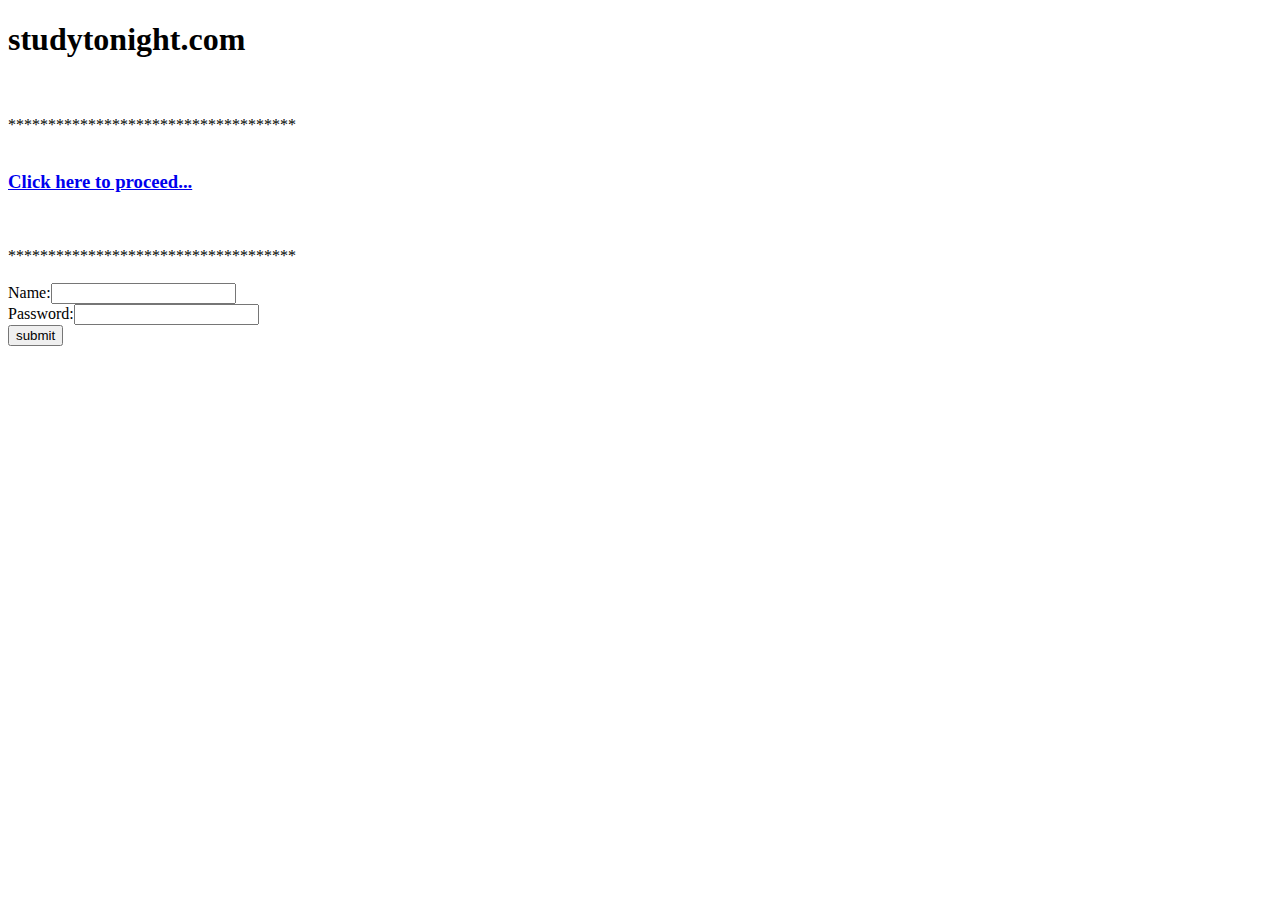
<file: ServletInception/src/main/webapp/index.html>
<!DOCTYPE html>	
<html>	
<head>	
<meta charset="ISO-8859-1">	
<title>studytonight => servlet interface example</title>	
</head>	
<body>	
<h1>studytonight.com</h1><br><br>	
************************************<br><br>	
<h3><a href="demo">Click here to proceed...</a></h3><br><br>	
************************************<br><br>	
<form method="post" action="validate">
    Name:<input type="text" name="user" /><br/>
    Password:<input type="text" name="pass" ><br/>
    <input type="submit" value="submit">
</form>
</body>	
</html>
</file>
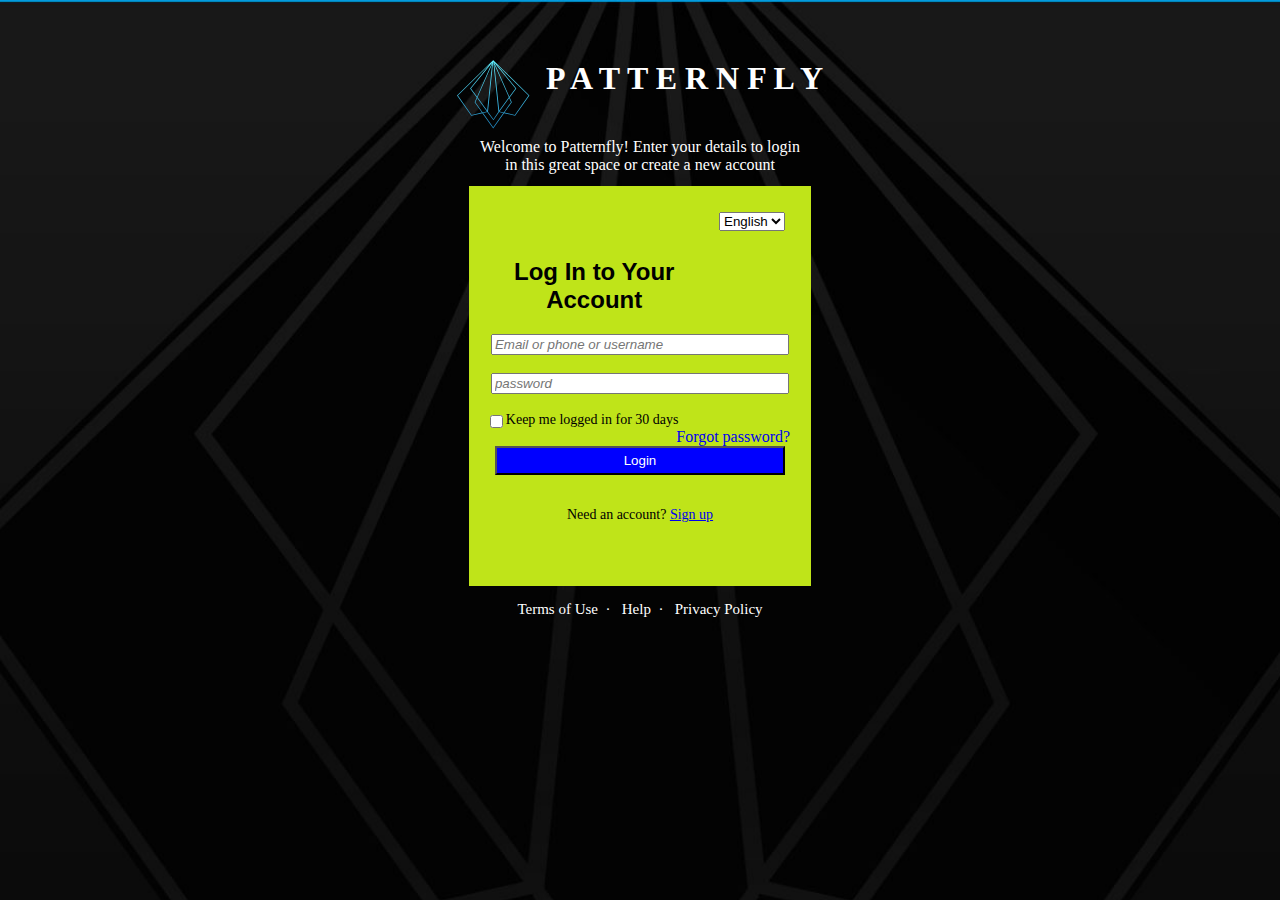
<file: HTML assignment/loginPage.htm>
<!DOCTYPE html>
<html lang="en">

<head>
    <meta charset="UTF-8">
    <meta http-equiv="X-UA-Compatible" content="IE=edge">
    <meta name="viewport" content="width=device-width, initial-scale=1.0">
    <title>LoginPageForAliens</title>
    <link rel="stylesheet" href="styles.css">

</head>

<body>

    <h1 class="title">
        <img src="icon.svg" alt="Icon image">&nbsp; P A T T E R N F L Y
    </h1>
    <p class="intro">
        Welcome to Patternfly! Enter your details to login <br>
        in this great space or create a new account
    </p>
    <div class="form">
        <div>
            <form action="none" class="language">
                <select name="language" id="language">
                    <option value="English">English</option>
                    <option value="Hindi">Hindi</option>
                </select>
            </form>
        </div>
        <br>


        <h2 class="login-message">Log In to Your Account </h2>
        <form action="none" validate>
            <input type="text" id="user" placeholder="Email or phone or username" class=" input" required><br>
            <input type="password" id="password" placeholder="password" validate class=" input" required><br>
            <input type="checkbox" value="Agree" name="checkbox" id="30 days" class="checkbox">
            <label for="30 days" class="days">Keep me logged in for 30
                days</label>
            <a href="#" style="float: right; margin-right:6%; text-decoration: none;">Forgot password?</a>
            <button type="reset" onclick="loginVerify()" class="submit">Login</button> <br>
            <p class="sign-up">Need an account? <a href="sign-up.html">Sign up</a></p>
        </form>
        <p class="terms-and-policies"></p>
    </div>
    <p class="terms-and-policies">
        <a href="#" style="color: white;text-decoration: none;">Terms of Use</a>&nbsp; &middot; &nbsp;
        <a href="#" style="color: white;text-decoration: none;">Help</a>&nbsp; &middot; &nbsp;
        <a href="#" style="color: white;text-decoration: none;">Privacy Policy</a>
    </p>
    <script src="login.js"></script>
</body>

</html>
</file>
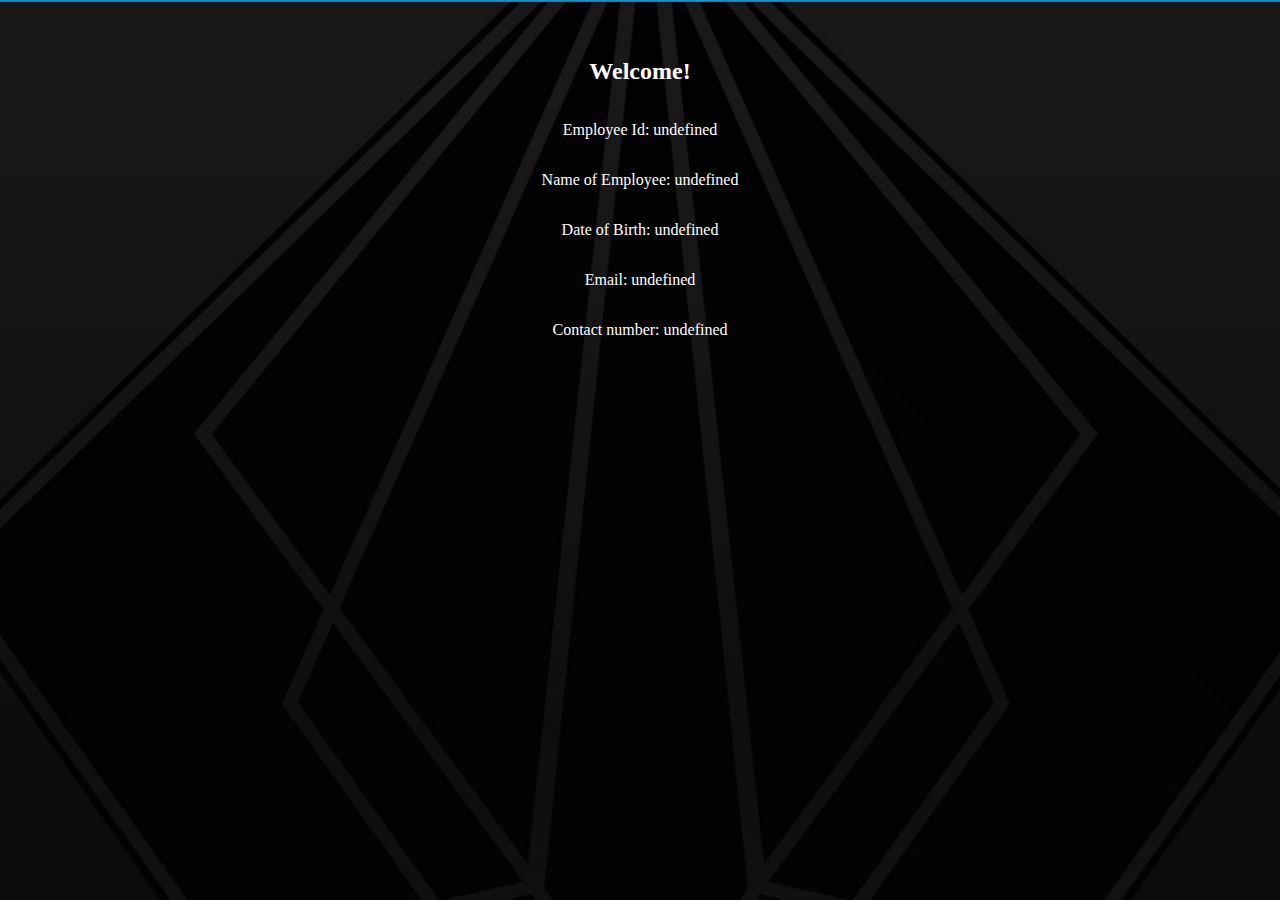
<file: HTML assignment/profile.html>
<!DOCTYPE html>
<html lang="en">

<head>
    <meta charset="UTF-8">
    <meta http-equiv="X-UA-Compatible" content="IE=edge">
    <meta name="viewport" content="width=device-width, initial-scale=1.0">
    <title>Profile Page</title>
    <link rel="stylesheet" href="styles.css">
</head>

<body style="color: white;">
    <h2>Welcome!</h2>
    <p id="eid"></p>
    <p id="name"></p>
    <p id="dob"></p>
    <p id="email"></p>
    <p id="phone"></p>
    <script src="profile.js"></script>
</body>

</html>
</file>
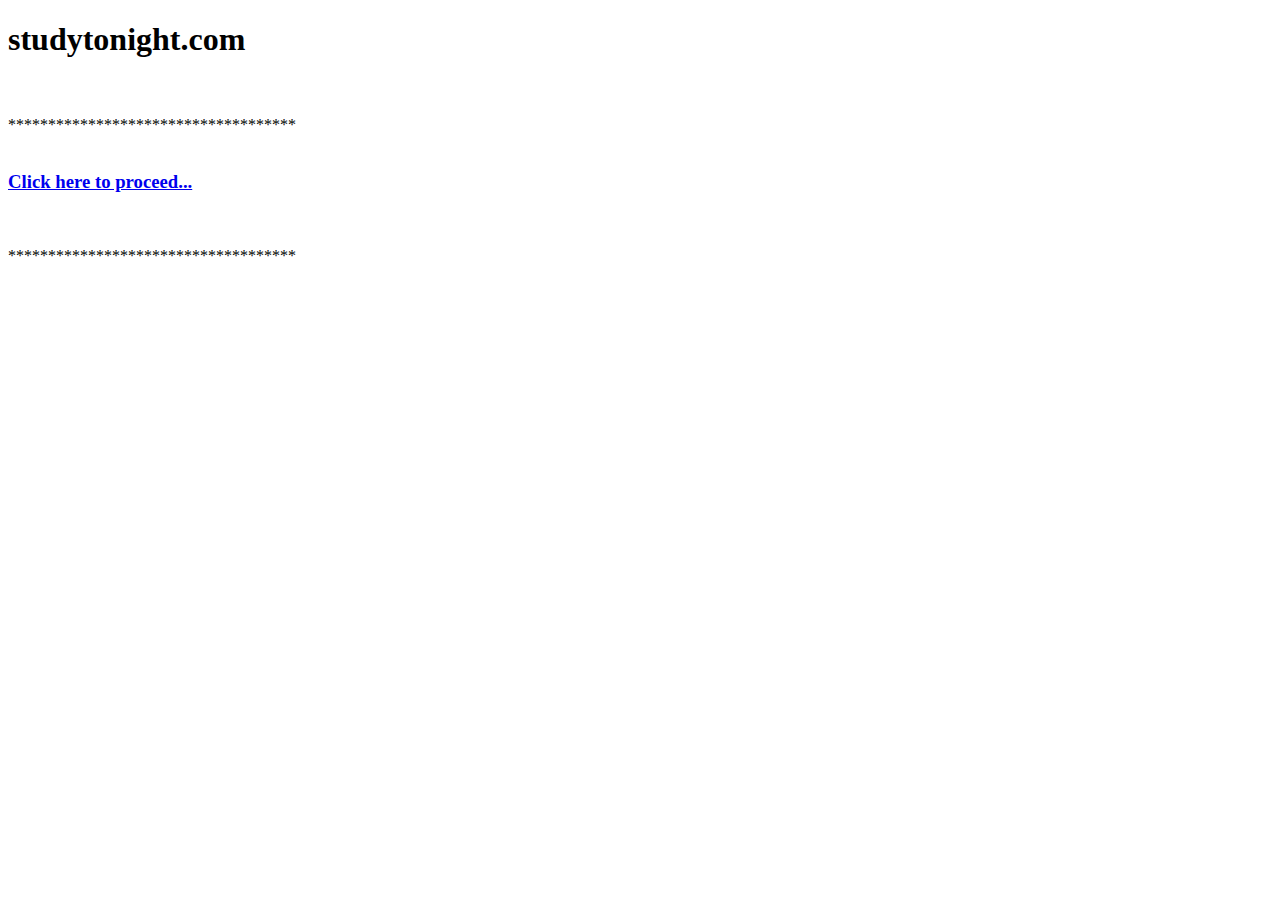
<file: ServletInception/src/main/webapp/Demo1.html>
<!DOCTYPE html>	
<html>	
<head>	
<meta charset="ISO-8859-1">	
<title>studytonight => servlet interface example</title>	
</head>	
<body>	
<h1>studytonight.com</h1><br><br>	
************************************<br><br>	
<h3><a href="demo">Click here to proceed...</a></h3><br><br>	
************************************<br><br>	
</body>	
</html>
</file>
<file: HTML assignment/styles.css>
body {
    margin-top: 3%;
    background-image: url('background_image.jpeg');
	background-repeat: no-repeat;
	background-size: cover;
	background-attachment: fixed;
	text-align: center;
	display: flex;
	flex-direction: column;
	justify-content: center;
	justify-content: space-between;
	align-items: center;
}

.title {
    color: white;
    font-size: 200%;
    /* padding-top: 1%; */
    display: flex;
}
img{
    position: relative;
}

.intro {
    color: white;
    text-align: center;
    margin-top: -1%;
    margin-bottom: 1%;
}

.form {
    width: 27%;
    height: 400px;
    margin: auto;
    background-color: rgb(191, 228, 25);
}

.language {
    float: right;
    margin-right: 7.5%;
    margin-top: 7.5%;
    cursor: pointer;
}

.login-message {
    font-family: 'Trebuchet MS', 'Lucida Sans Unicode', 'Lucida Grande', 'Lucida Sans', Arial, sans-serif;
    align-content: center;
    text-align: center;
    padding-top: 10%;
    padding: auto;
}

.input {
    font-style: italic;
    align-content: center;
    margin: auto;
    display: block;
    width: 85%;
}

.checkbox {
    float: left;
    margin-left: 6%;
    cursor: pointer;
}

.submit {
    width: 85%;
    background-color: blue;
    color: white;
    margin: auto;
    margin-top: 30px;
    padding: 5px;
    display: block;
    cursor: pointer;
}


.days {
    float: left;
    font-size: 14px;
}

.sign-up {
    font-size: 14px;
    text-align: center;
    text-decoration: none;
}

.terms-and-policies {
    font-size: 15px;
    color: white;
    text-align: center;
}
@media only screen and (max-width: 768px) {
	body {
		background: lightgrey;
	}
}
</file>
